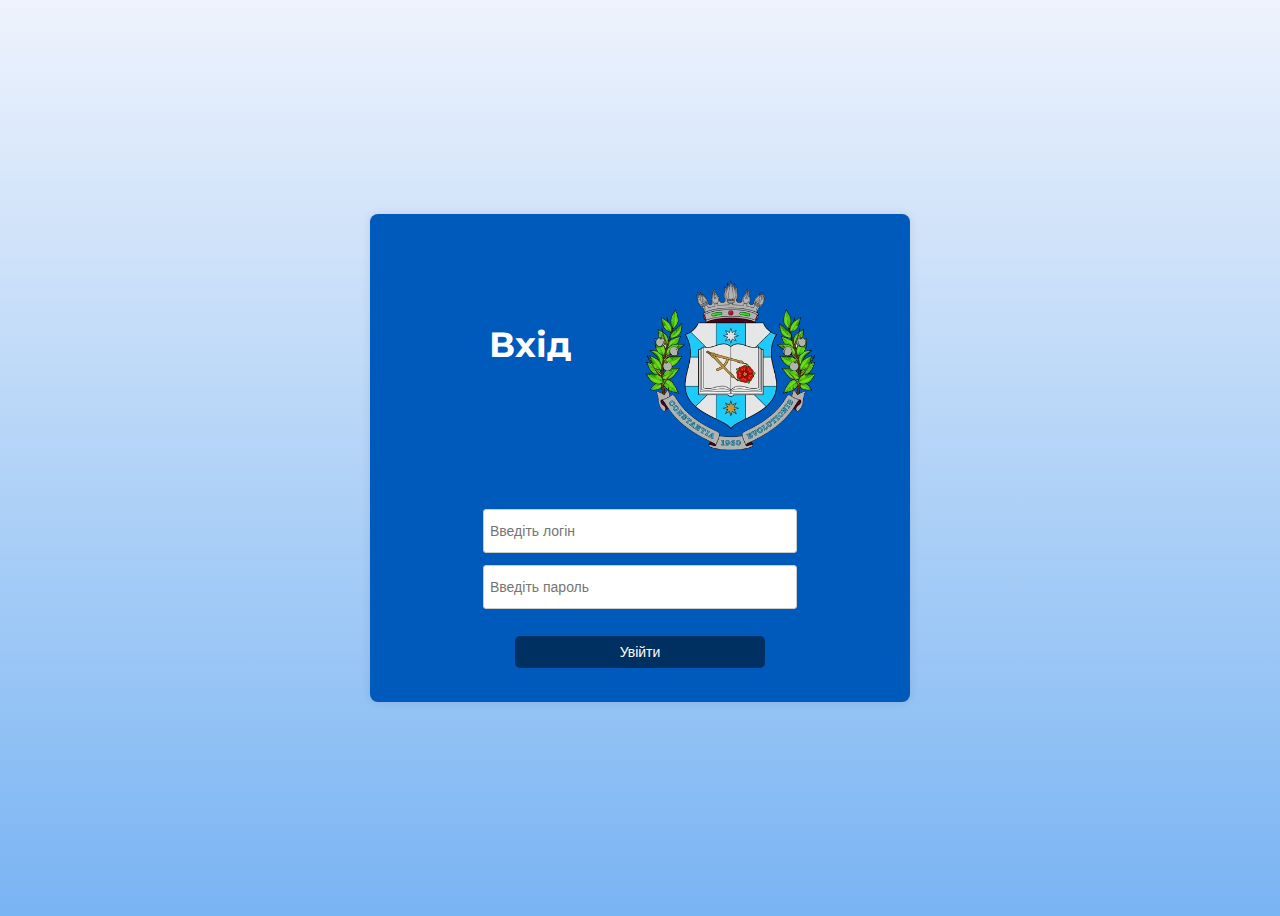
<file: index.html>
<!DOCTYPE html>
<html lang="uk">
<head>
    <meta charset="UTF-8">
    <meta name="viewport" content="width=device-width, initial-scale=1.0">
    <title>Освітня платформа ЧДТУ</title>
    <link rel="stylesheet" href="style.css">
</head>
<body1>
    
    <div class="login-container">
        <h2>Вхід </h2>
        <form id="loginForm">
            <label for="username"></label>
            <img src="logo.png" alt="Логотип" class="login-image">

            <input type="text" id="username" placeholder="Введіть логін" required>
            
            <label for="password"></label>
            <input type="password" id="password" placeholder="Введіть пароль" required>
            
            <button type="submit">Увійти</button>
            <p id="error-message"></p>
        </form>
    </div>
    

    <script src="scrypt.js"></script>
</body1>

</html>
</file>
<file: style.css>
@import url('https://fonts.googleapis.com/css2?family=Montserrat:ital,wght@0,100..900;1,100..900&display=swap');
body {
    font-family: 'Montserrat', sans-serif;
    display: flex;
    justify-content: center;
    align-items: center;
    height: 100vh;
    background: linear-gradient(to bottom, #eef3fc, #79b4f3);
}

.login-container {
    background: #005abb; 
    padding: 20px;
    border-radius: 8px;
    box-shadow: 0 0 10px rgba(0, 0, 0, 0.1);
    text-align: center;
    color: white; 
    width: 500px; 
}
.login-image {
    
    
    width: 170px; 
    height: auto;
    position: relative;
  right:-90px;
  top: -55px;
   
}

h2 {
    font-size: 35px;
    position: relative;
  right: 110px;
  top:60px
}

input {
    width: 300px; 
    height: 30px;
    padding: 6px; 
    margin: 0px 10px 12px 10px;

    border: 1px solid #ccc;
    border-radius: 3px;
    font-size: 14px;
    
}

button {
    width: 50%; 
    padding: 8px;
    background: #002f62; 
    color: white;
    border: none;
    margin-top: 15px;
    border-radius: 5px;
    cursor: pointer;
    font-size: 14px;
}

button:hover {
    background: #53a3fe;
}

#error-message {
    color: rgb(234, 36, 36);
    margin-top: 10px;
    font-size: 14px;
}
</file>
